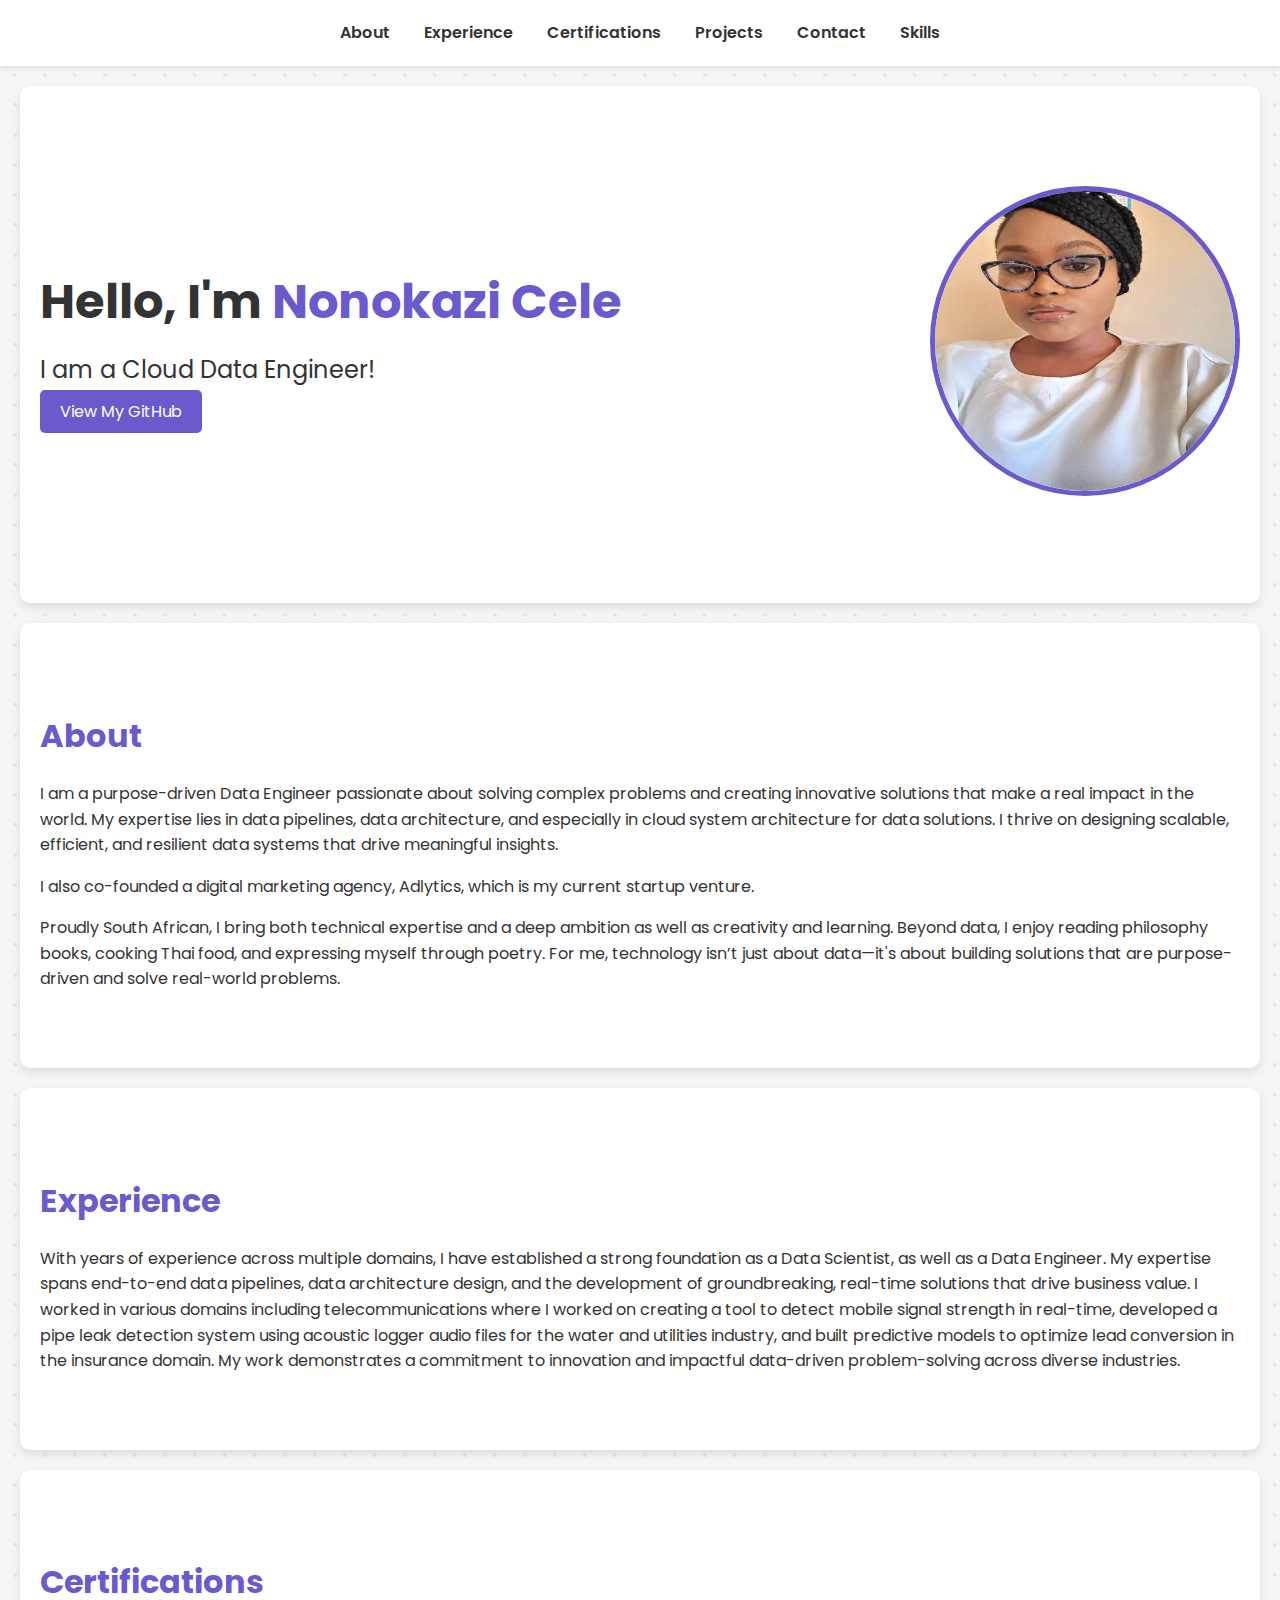
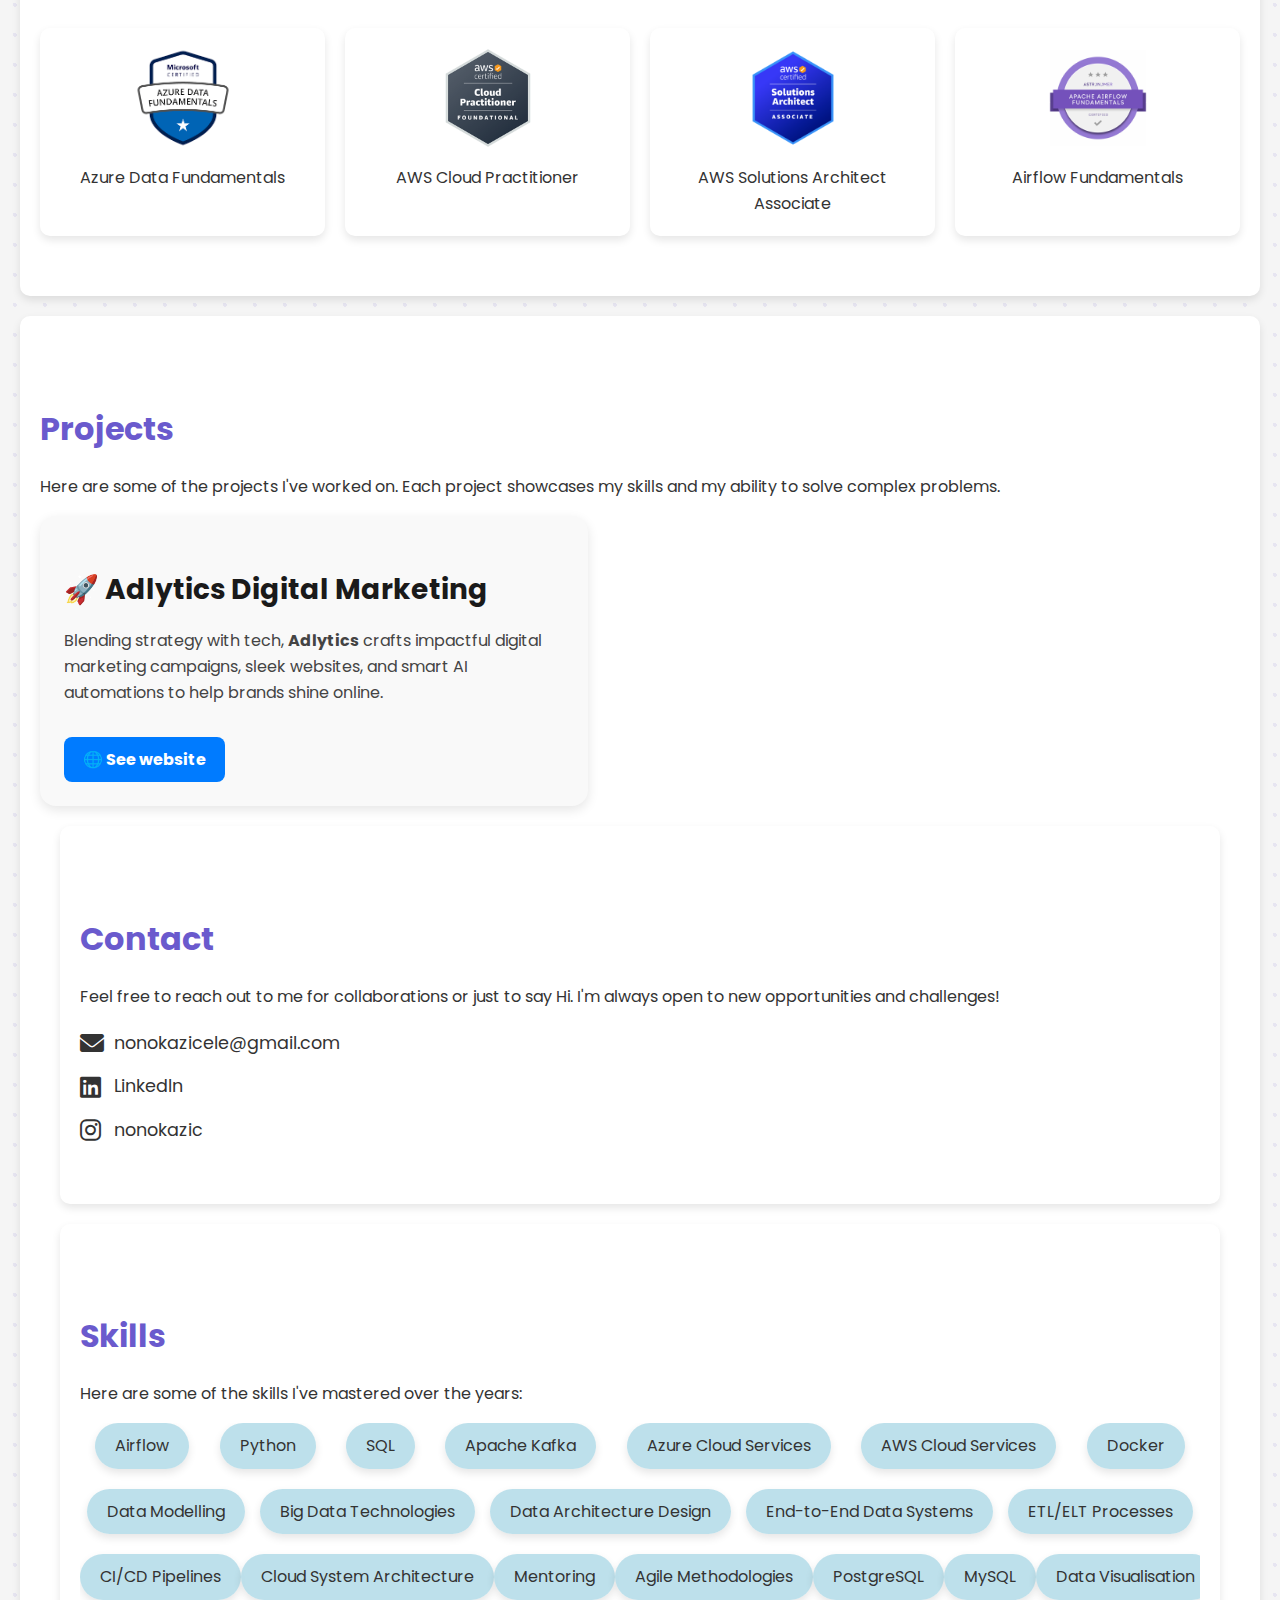
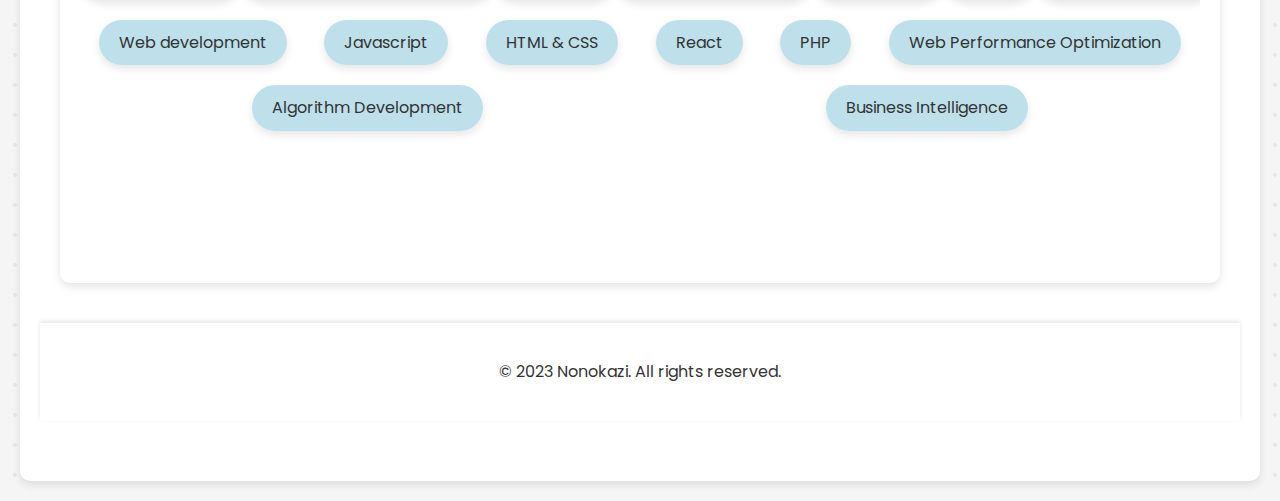
<file: index.html>
<!DOCTYPE html>
<html lang="en">
<head>
  <meta charset="UTF-8">
  <meta name="viewport" content="width=device-width, initial-scale=1.0">
  <title> Nonokazi Cele - Cloud Data Engineer </title>
  <link rel="stylesheet" href="styles.css">
  <link href="https://fonts.googleapis.com/css2?family=Poppins:wght@400;600&display=swap" rel="stylesheet">
  <link rel="stylesheet" href="https://cdnjs.cloudflare.com/ajax/libs/font-awesome/6.0.0-beta3/css/all.min.css">
</head>
<body>
  <!-- Navigation Bar -->
  <nav>
    <ul>
      <li><a href="#about">About</a></li>
      <li><a href="#experience">Experience</a></li>
      <li><a href="#certifications">Certifications</a></li>
      <li><a href="#projects">Projects</a></li>
      <li><a href="#contact">Contact</a></li>
      <li><a href="#skills">Skills</a></li>
    </ul>
  </nav>

  <!-- Hero Section -->
  <section class="hero">
    <div class="hero-content">
      <h1>Hello, I'm <span>Nonokazi Cele</span></h1>
      <p>I am a Cloud Data Engineer!</p>
      <a href="https://github.com/nonokazicele5" target="_blank" class="btn">View My GitHub</a>
    </div>
    <div class="hero-image">
      <img src="your-photo.jpg" alt="Nonokazi Cele">
    </div>
  </section>

  <!-- About Section -->
  <section id="about" class="section">
    <h2>About</h2>
    <p>
        I am a purpose-driven Data Engineer passionate about solving complex problems and creating innovative solutions that make a real impact in the world. My expertise lies in data pipelines, data architecture, and especially in cloud system architecture for data solutions. I thrive on designing scalable, efficient, and resilient data systems that drive meaningful insights.
    </p>
    
    <p>
      I also co-founded a digital marketing agency, Adlytics, which is my current startup venture.
    </p>
    
    <p>
        Proudly South African, I bring both technical expertise and a deep ambition as well as creativity and learning. Beyond data, I enjoy reading philosophy books, cooking Thai food, and expressing myself through poetry. For me, technology isn’t just about data—it's about building solutions that are purpose-driven and solve real-world problems.
    </p>
    
  </section>

  <!-- Experience Section -->
  <section id="experience" class="section">
    <h2>Experience</h2>
    <p>
        With years of experience across multiple domains, I have established a strong foundation as a Data Scientist,  as well as a Data Engineer. My expertise spans end-to-end data pipelines, data architecture design, and the development of groundbreaking, real-time solutions that drive business value. I worked in various domains including telecommunications where I worked on creating a tool to detect mobile signal strength in real-time, developed a pipe leak detection system using acoustic logger audio files for the water and utilities industry, and built predictive models to optimize lead conversion in the insurance domain. My work demonstrates a commitment to innovation and impactful data-driven problem-solving across diverse industries.</p>
    </section>

    <!-- Certifications Section -->
<section id="certifications" class="section">
    <h2>Certifications</h2>
    <div class="certifications-grid">
      <div class="certification">
        <img src="assets/azure-data-fundamentals.png" alt="Azure Data Fundamentals">
        <p>Azure Data Fundamentals</p>
      </div>
      <div class="certification">
        <img src="assets/aws-cloud-practitioner.png" alt="AWS Cloud Practitioner">
        <p>AWS Cloud Practitioner</p>
      </div>
      <div class="certification">
        <img src="assets/aws-solutions-architect-associate.png" alt="AWS Solutions Architect">
        <p>AWS Solutions Architect Associate</p>
      </div>
      <div class="certification">
        <img src="assets/airflow-fundamentals.png" alt="AWS Cloud Computing Practitioner">
        <p>Airflow Fundamentals</p>
      </div>
    </div>
  </section>


  <!-- Projects Section -->
  <section id="projects" class="section">
    <h2>Projects</h2>
    <p>
      Here are some of the projects I've worked on. Each project showcases my skills and my ability to solve complex problems.
    </p>

    <div class="project-card" style="border-radius: 1rem; background: #f9f9f9; padding: 1.5rem; box-shadow: 0 4px 12px rgba(0,0,0,0.1); max-width: 500px; transition: transform 0.3s ease;">
      <h3 style="font-size: 1.75rem; margin-bottom: 0.5rem; color: #1a1a1a;">🚀 Adlytics Digital Marketing</h3>
      <p style="font-size: 1rem; color: #444;">Blending strategy with tech, <strong>Adlytics</strong> crafts impactful digital marketing campaigns, sleek websites, and smart AI automations to help brands shine online.</p>
      <a href="https://www.adlytics.online" target="_blank" style="display: inline-block; margin-top: 1rem; padding: 0.6rem 1.2rem; background-color: #007BFF; color: #fff; border-radius: 0.5rem; text-decoration: none; font-weight: bold; transition: background-color 0.3s ease;">
        🌐 See website 
      </a>
    </div>
    

 <!-- Contact Section -->
<section id="contact" class="section">
    <h2>Contact</h2>
    <p>
      Feel free to reach out to me for collaborations or just to say Hi. I'm always open to new opportunities and challenges!
    </p>
    <div class="contact-info">
      <a href="mailto:nonokazicele@gmail.com" class="contact-item">
        <i class="fas fa-envelope"></i>
        <span>nonokazicele@gmail.com</span>
      </a>
      <a href="https://linkedin.com/in/nonokazi-cele-5b33b0261" target="_blank" class="contact-item">
        <i class="fab fa-linkedin"></i>
        <span>LinkedIn</span>
      </a>
      <a href="https://instagram.com/nonokazic" target="_blank" class="contact-item">
        <i class="fab fa-instagram"></i>
        <span>nonokazic</span>
      </a>
    </div>
  </section>

 <!-- Skills Section -->
<section id="skills" class="section">
    <h2>Skills</h2>
    <p>Here are some of the skills I've mastered over the years: </p>
    <div class="skills-container">
      <!-- Row 1: 7 Skills -->
      <div class="skill-row row-1">
        <div class="skill-cloud">Airflow</div>
        <div class="skill-cloud">Python</div>
        <div class="skill-cloud">SQL</div>
        <div class="skill-cloud">Apache Kafka</div>
        <div class="skill-cloud">Azure Cloud Services</div>
        <div class="skill-cloud">AWS Cloud Services</div>
        <div class="skill-cloud">Docker</div>
      </div>
      <!-- Row 2: 5 Skills -->
      <div class="skill-row row-2">
        <div class="skill-cloud">Data Modelling</div>
        <div class="skill-cloud">Big Data Technologies</div>
        <div class="skill-cloud">Data Architecture Design</div>
        <div class="skill-cloud">End-to-End Data Systems</div>
        <div class="skill-cloud">ETL/ELT Processes</div>
      </div>
      <!-- Row 3: 7 Skills -->
      <div class="skill-row row-3">
        <div class="skill-cloud">CI/CD Pipelines</div>
        <div class="skill-cloud">Cloud System Architecture</div>
        <div class="skill-cloud">Mentoring</div>
        <div class="skill-cloud">Agile Methodologies</div>
        <div class="skill-cloud">PostgreSQL</div>
        <div class="skill-cloud">MySQL</div>
        <div class="skill-cloud">Data Visualisation</div>
      </div>
      <!-- Row 4: 5 Skills -->
      <div class="skill-row row-4">
        <div class="skill-cloud">Web development</div>
        <div class="skill-cloud">Javascript</div>
        <div class="skill-cloud">HTML & CSS</div>
        <div class="skill-cloud">React</div>
        <div class="skill-cloud">PHP</div>
        <div class="skill-cloud">Web Performance Optimization</div>
      </div>
      <!-- Row 5: 2 Skills -->
      <div class="skill-row row-5">
        <div class="skill-cloud">Algorithm Development</div>
        <div class="skill-cloud">Business Intelligence</div>
      </div>
    </div>
  </section>

  <!-- Footer -->
  <footer>
    <p>&copy; 2023 Nonokazi. All rights reserved.</p>
  </footer>
</body>
</html>
</file>
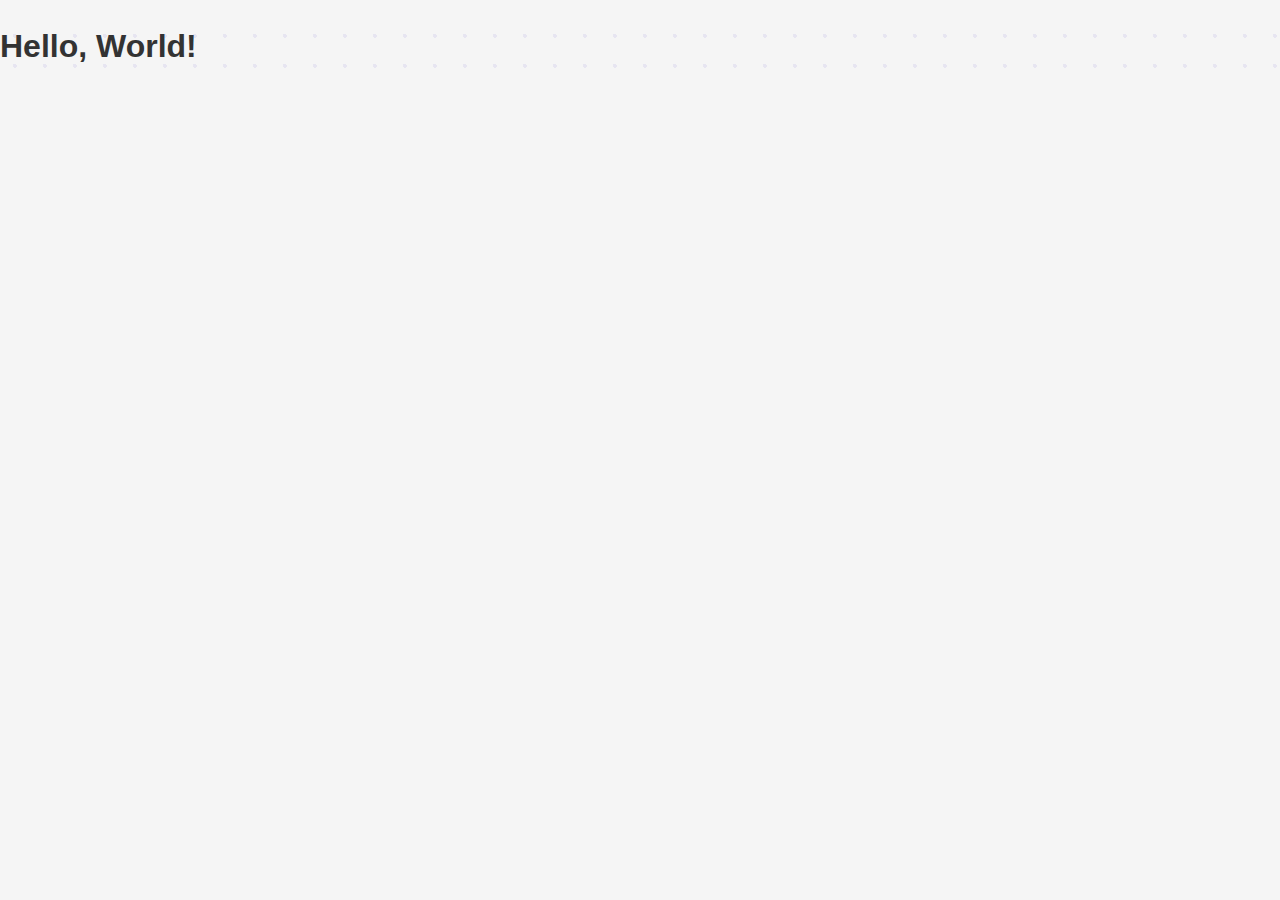
<file: test.html>
<!DOCTYPE html>
<html lang="en">
<head>
  <meta charset="UTF-8">
  <meta name="viewport" content="width=device-width, initial-scale=1.0">
  <title>Test Page</title>
  <link rel="stylesheet" href="styles.css">
</head>
<body>
  <h1>Hello, World!</h1>
</body>
</html>
</file>
<file: styles.css>
/* General Styles */
body {
  font-family: 'Poppins', sans-serif;
  margin: 0;
  padding: 0;
  background-color: #f5f5f5; /* Light grey background */
  color: #333; /* Dark grey font */
  line-height: 1.6;
  position: relative;
  overflow-x: hidden;
}

/* Circle Pattern Background */
body::before {
  content: '';
  position: absolute;
  top: 0;
  left: 0;
  width: 100%;
  height: 100%;
  background: radial-gradient(circle, rgba(106, 90, 205, 0.1) 10%, transparent 10%);
  background-size: 30px 30px; /* Adjust the size of the circles */
  z-index: -1; /* Place it behind the content */
}

/* Navigation Bar */
nav {
  background-color: #fff; /* White background */
  padding: 20px;
  box-shadow: 0 2px 4px rgba(0, 0, 0, 0.1);
  text-align: center;
}

nav ul {
  list-style: none;
  margin: 0;
  padding: 0;
}

nav ul li {
  display: inline;
  margin: 0 15px;
}

nav ul li a {
  color: #333;
  text-decoration: none;
  font-weight: 600;
  transition: color 0.3s ease;
}

nav ul li a:hover {
  color: #6A5ACD; /* Purple hover effect */
}

/* Hero Section */
.hero {
  display: flex;
  justify-content: space-between;
  align-items: center;
  padding: 100px 20px;
  background-color: #fff; /* White background */
  margin: 20px;
  border-radius: 10px;
  box-shadow: 0 4px 8px rgba(0, 0, 0, 0.1);
}

.hero-content h1 {
  font-size: 3rem;
  margin: 0;
}

.hero-content h1 span {
  color: #6A5ACD; /* Purple accent */
}

.hero-content p {
  font-size: 1.5rem;
  margin: 10px 0;
}

.hero-content .btn {
  background-color: #6A5ACD;
  color: #fff;
  padding: 10px 20px;
  text-decoration: none;
  border-radius: 5px;
  transition: background-color 0.3s ease;
}

.hero-content .btn:hover {
  background-color: #4B0082; /* Darker purple */
}

.hero-image img {
  width: 300px;
  height: 300px;
  border-radius: 50%;
  border: 5px solid #6A5ACD;
  transition: transform 0.3s ease;
}

.hero-image img:hover {
  transform: scale(1.05);
}

/* Sections */
.section {
  padding: 60px 20px;
  background-color: #fff; /* White background */
  margin: 20px;
  border-radius: 10px;
  box-shadow: 0 4px 8px rgba(0, 0, 0, 0.1);
  position: relative; /* Ensure the section is above the pattern */
  z-index: 1; /* Place it above the background pattern */
}

.section h2 {
  font-size: 2rem;
  margin-bottom: 20px;
  color: #6A5ACD; /* Purple accent */
}

/* Certifications Section */
.certifications-grid {
  display: grid;
  grid-template-columns: repeat(auto-fit, minmax(200px, 1fr));
  gap: 20px;
  margin-top: 20px;
}

.certification {
  text-align: center;
  background-color: #fff;
  padding: 20px;
  border-radius: 10px;
  box-shadow: 0 4px 8px rgba(0, 0, 0, 0.1);
  transition: transform 0.3s ease;
}

.certification:hover {
  transform: translateY(-5px);
}

.certification img {
  width: 100px;
  height: 100px;
  margin-bottom: 10px;
}

.certification p {
  font-size: 1rem;
  color: #333;
  margin: 0;
}

/* Contact Section */
.contact-info {
  display: flex;
  flex-direction: column;
  gap: 15px; /* Space between contact items */
  margin-top: 20px;
}

.contact-item {
  display: flex;
  align-items: center;
  text-decoration: none;
  color: #333; /* Default text color */
  transition: color 0.3s ease;
}

.contact-item:hover {
  color: #6A5ACD; /* Purple hover effect */
}

.contact-item i {
  font-size: 1.5rem; /* Icon size */
  margin-right: 10px; /* Space between icon and text */
  width: 24px; /* Fixed width for alignment */
  text-alig/* Skills Section */
  .skills-cloud {
    display: flex;
    flex-wrap: wrap;
    gap: 10px;
    margin-top: 20px;
  }
}
/* Skills Section */
.skills-container {
  overflow: hidden; /* Hide overflowing content */
  position: relative;
  height: 400px; /* Adjust based on your needs */
}

.skill-row {
  display: flex;
  justify-content: space-around;
  margin-bottom: 20px; /* Space between rows */
}

.skill-cloud {
  background-color: rgba(173, 216, 230, 0.8); /* Light blue translucent */
  color: #333; /* Dark text */
  padding: 10px 20px;
  border-radius: 25px; /* Rounded corners */
  font-size: 1rem;
  white-space: nowrap; /* Prevent text from wrapping */
  box-shadow: 0 4px 8px rgba(0, 0, 0, 0.1); /* Subtle shadow */
  position: relative;
}

/* Floating Animations */
@keyframes floatLeft {
  0% { transform: translateX(100%); }
  100% { transform: translateX(-100%); }
}

@keyframes floatRight {
  0% { transform: translateX(-100%); }
  100% { transform: translateX(100%); }
}

.row-1 .skill-cloud {
  animation: floatLeft 20s linear infinite;
}

.row-2 .skill-cloud {
  animation: floatRight 25s linear infinite;
}

.row-3 .skill-cloud {
  animation: floatLeft 30s linear infinite;
}

.row-4 .skill-cloud {
  animation: floatRight 35s linear infinite;
}

.row-5 .skill-cloud {
  animation: floatLeft 40s linear infinite;
}
   

.contact-item span {
  font-size: 1.1rem; /* Text size */
}


/* Footer */
footer {
  text-align: center;
  padding: 20px;
  background-color: #fff; /* White background */
  margin-top: 40px;
  box-shadow: 0 -2px 4px rgba(0, 0, 0, 0.1);
  position: relative; /* Ensure the footer is above the pattern */
  z-index: 1; /* Place it above the background pattern */
}

}
</file>
